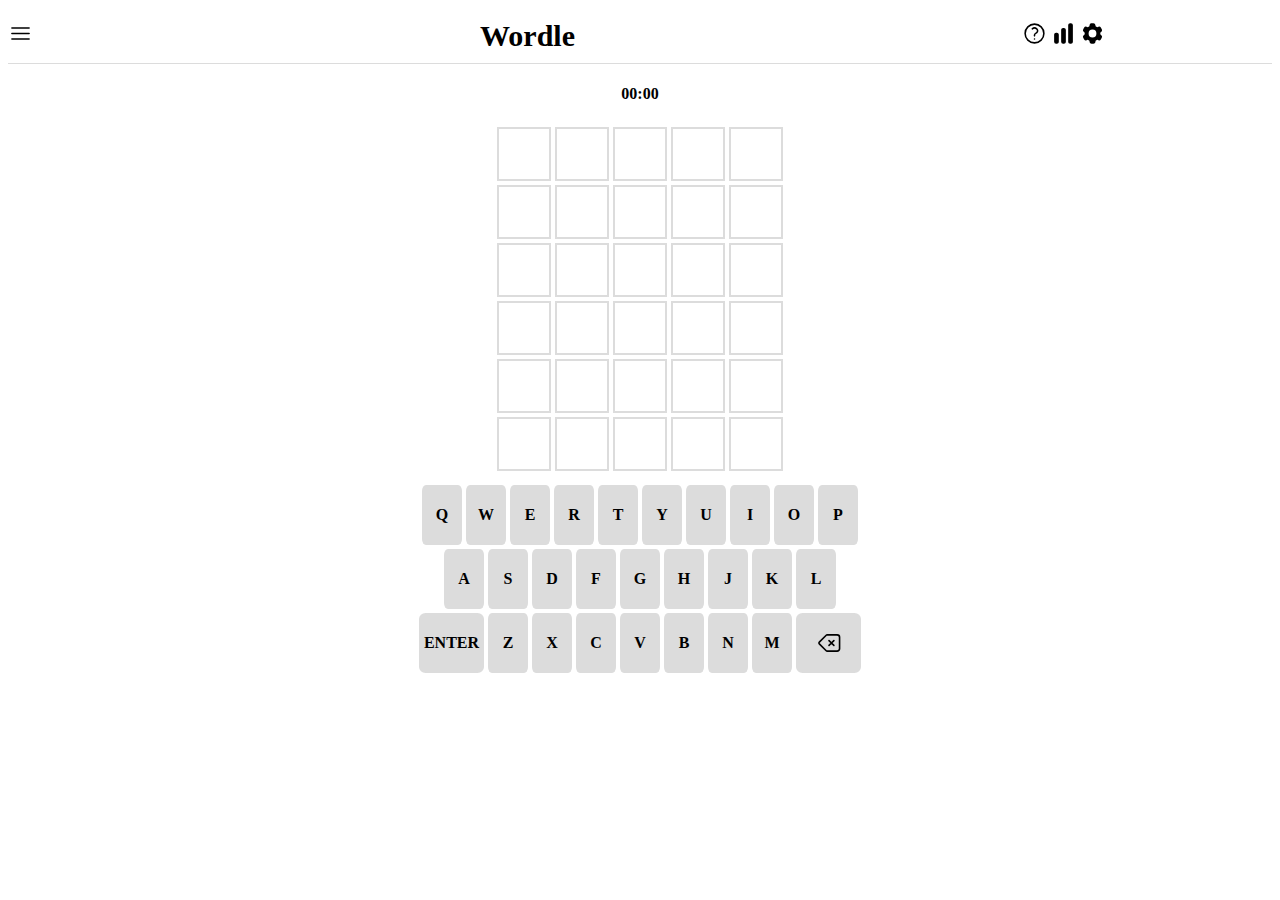
<file: 워들.html>
<!DOCTYPE html>
<html lang="en">
<head>
    <meta charset="UTF-8">
    <meta name="viewport" content="width=device-width, initial-scale=1.0">
    <title>워들업그레이드</title>
    <link rel="stylesheet" href="워들.css">
</head>

<body>
<header>
    <div class="menubar">
        <img src="svg/menu.svg" class="icon-menu">
    </div>
    <h2>Wordle</h2>
    <nav>
        <img src="svg/help.svg" class="icon">
        <img src="svg/bar.svg" class="icon">
        <img src="svg/setting.svg" class="icon">
    </nav>
</header>
<main>
    <h4>00:00</h4>
        <div class="container row-0">
            <div class="box" data-index="00"></div>
            <div class="box" data-index="01"></div>
            <div class="box" data-index="02"></div>
            <div class="box" data-index="03"></div>
            <div class="box" data-index="04"></div>
        </div>
        <div class="container row-1">
            <div class="box" data-index="10"></div>
            <div class="box" data-index="11"></div>
            <div class="box" data-index="12"></div>
            <div class="box" data-index="13"></div>
            <div class="box" data-index="14"></div>
        </div>
        <div class="container row-2">
            <div class="box" data-index="20"></div>
            <div class="box" data-index="21"></div>
            <div class="box" data-index="22"></div>
            <div class="box" data-index="23"></div>
            <div class="box" data-index="24"></div>
        </div>
        <div class="container row-3">
            <div class="box" data-index="30"></div>
            <div class="box" data-index="31"></div>
            <div class="box" data-index="32"></div>
            <div class="box" data-index="33"></div>
            <div class="box" data-index="34"></div>
        </div>
        <div class="container row-4">
            <div class="box" data-index="40"></div>
            <div class="box" data-index="41"></div>
            <div class="box" data-index="42"></div>
            <div class="box" data-index="43"></div>
            <div class="box" data-index="44"></div>
        </div>
        <div class="container row-5">
            <div class="box" data-index="50"></div>
            <div class="box" data-index="51"></div>
            <div class="box" data-index="52"></div>
            <div class="box" data-index="53"></div>
            <div class="box" data-index="54"></div>
        </div>
</main>

    <footer>
        <div class="keyboardContainer">
            <div class="kbContainer row1">
                <div class="key" data-key="Q">Q</div>
                <div class="key" data-key="W">W</div>
                <div class="key" data-key="E">E</div>
                <div class="key" data-key="R">R</div>
                <div class="key" data-key="T">T</div>
                <div class="key" data-key="Y">Y</div>
                <div class="key" data-key="U">U</div>
                <div class="key" data-key="I">I</div>
                <div class="key" data-key="O">O</div>
                <div class="key" data-key="P">P</div>
            </div>
            <div class="kbContainer row2">
                <div class="key" data-key="A">A</div>
                <div class="key" data-key="S">S</div>
                <div class="key" data-key="D">D</div>
                <div class="key" data-key="F">F</div>
                <div class="key" data-key="G">G</div>
                <div class="key" data-key="H">H</div>
                <div class="key" data-key="J">J</div>
                <div class="key" data-key="K">K</div>
                <div class="key" data-key="L">L</div>
            </div>
            <div class="kbContainer row3">
                <div class="key1" data-key="ENTER">ENTER</div>
                <div class="key" data-key="Z">Z</div>
                <div class="key" data-key="X">X</div>
                <div class="key" data-key="C">C</div>
                <div class="key" data-key="V">V</div>
                <div class="key" data-key="B">B</div>
                <div class="key" data-key="N">N</div>
                <div class="key" data-key="M">M</div>
                <div class="key1" data-key="BACKSPACE"><img src=svg/cancel.svg></div>
            </div>
        </div>
    </footer>
    <script src="워들.js"></script>
</body>
</html>
</file>
<file: 워들.css>
header {
    height:55px;
    display: flex;
    justify-content:center;
    align-items: center;
    border-bottom: 1px solid gainsboro;
    margin-bottom: 10px;
}

.icon-menu {
    width: 25px;

}
.icon {
    width: 10%;
}

h2 {
    font-size: 30px;
    text-align: center;
    margin: 0 auto; 
    display: flex;
    justify-content: center;
    align-items: center;
}

nav {
    width:250px
}
.main {
    display: flex;
    justify-content: center;
    align-items: center;
}
h4 {
    text-align: center;
}
.container {
    display:flex;
    flex-direction: row;
    justify-content: center;
    align-items: center;
}

.box {
    width: 50px;
    height: 50px;
    margin: 2px;
    border:2.5px solid gainsboro;
}

.keyboardContainer {
    margin-top: 10px;
}
.kbContainer {
    display:flex;
    flex-direction: row;
    justify-content: center;
    align-items: center;
}
.key {
    width: 40px;
    height: 60px;
    margin: 2px;
    font-weight: bolder;
    background-color: gainsboro;
    border-radius: 10%;
    text-align: center;
    display: flex; 
    justify-content: center;
    align-items: center;    
}

.key1 {
    width: 65px;
    height: 60px;
    margin: 2px;
    font-weight: bolder;
    background-color: gainsboro;
    border-radius: 10%; 
    text-align: center;
    display: flex; 
    justify-content: center;
    align-items: center;    
}

img {
    width:40%;
}
</file>
